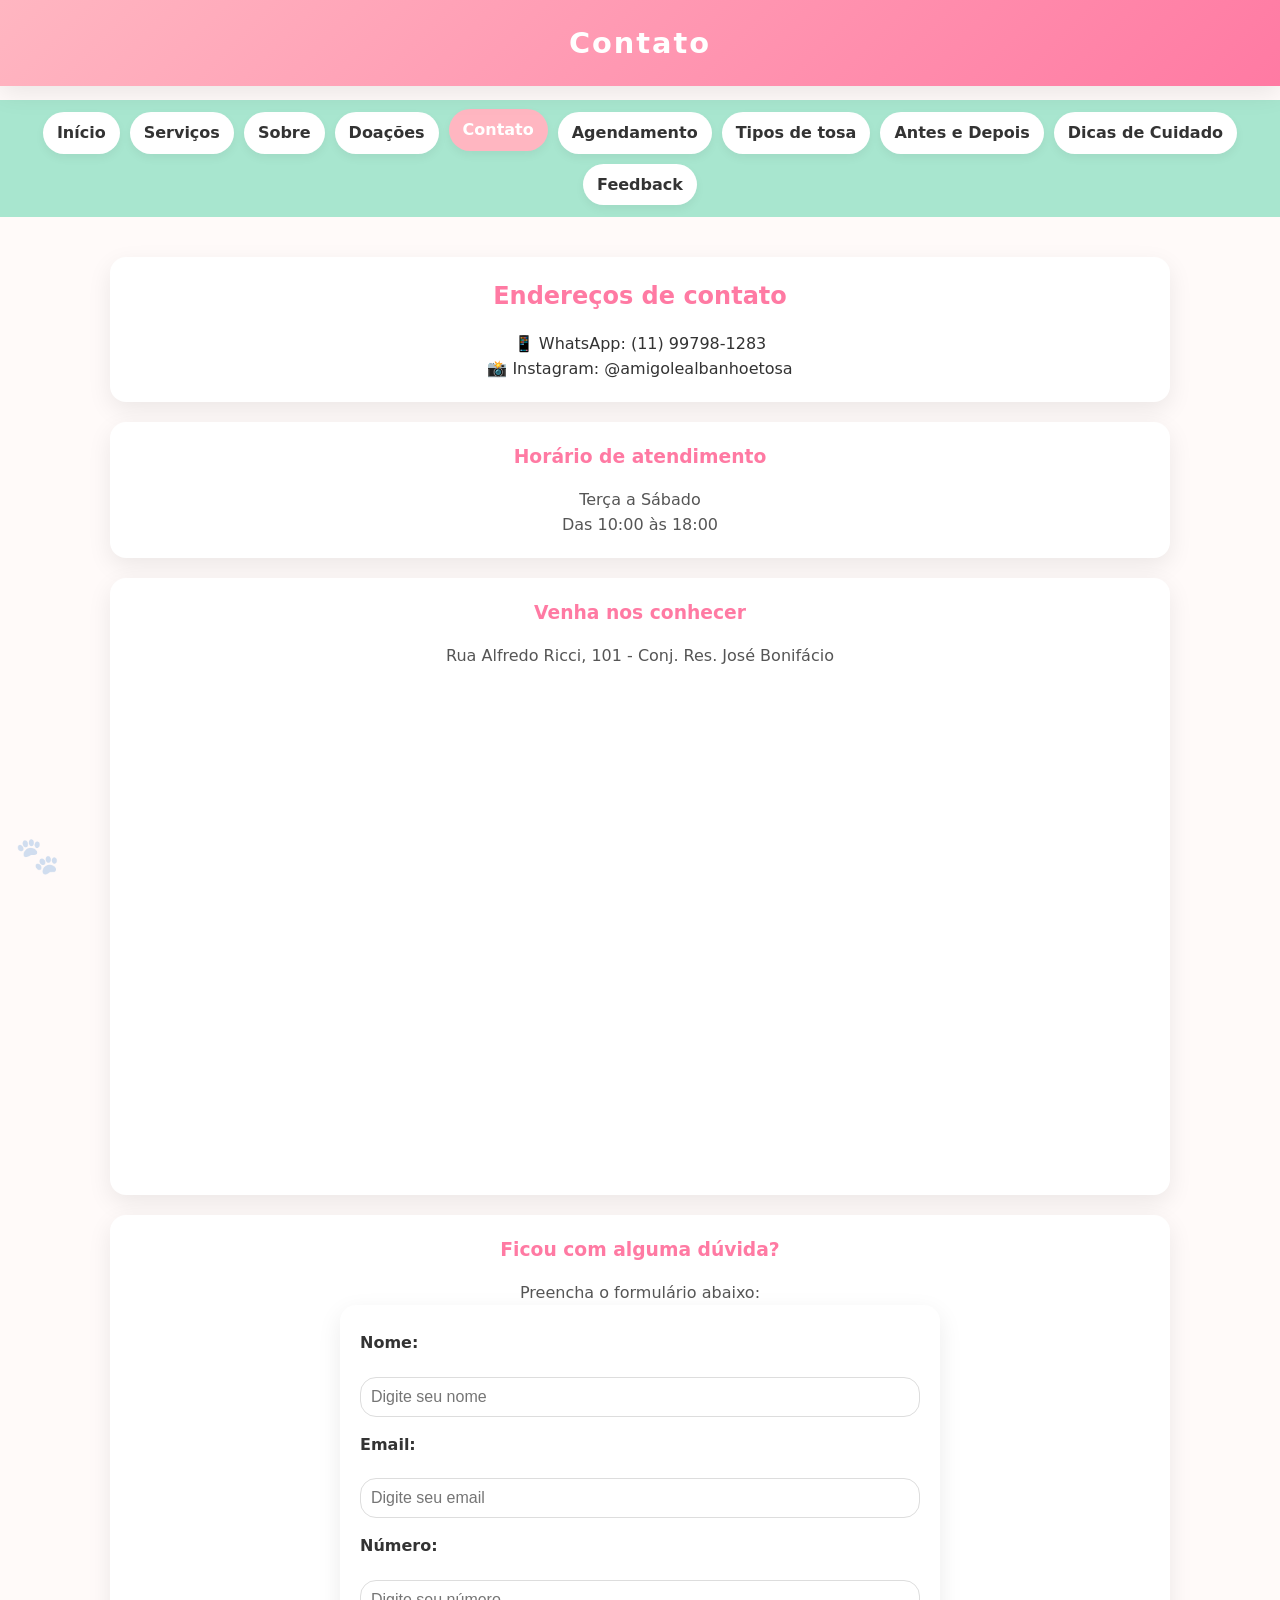
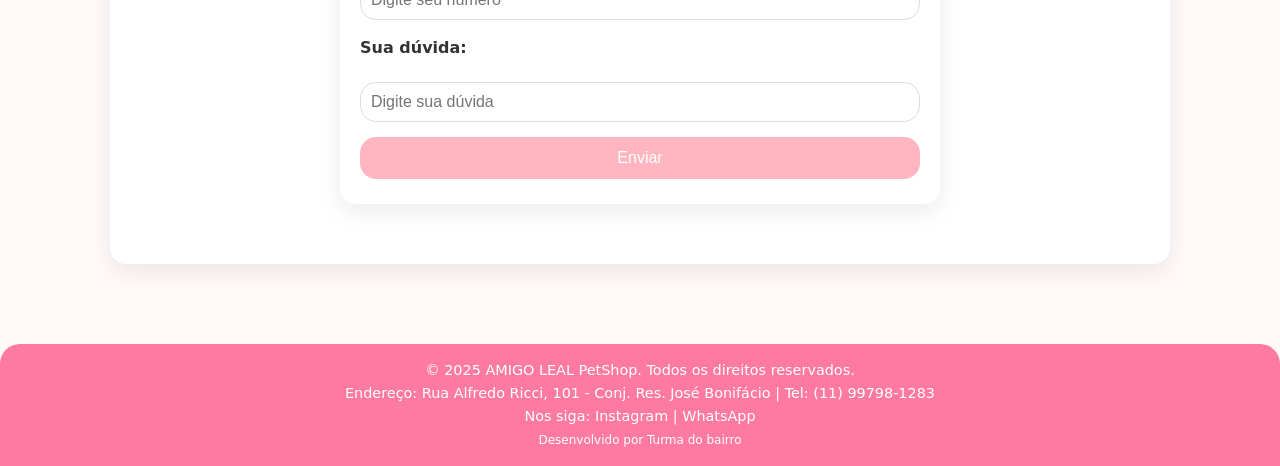
<file: contato.html>
<!DOCTYPE html>
<html lang="pt-BR">
<head>
  <meta charset="UTF-8">
  <meta name="viewport" content="width=device-width, initial-scale=1.0">
  <meta description>
    <link rel="icon" href="img/ico/amigoleal.ico">
    <link rel="stylesheet" href="css/style.css">
  <title>Contato - AMIGO LEAL</title>
  
</head>

<body>
  <header>
    <h1>Contato</h1>
  </header>

  <nav aria-label="Menu principal">
    <a href="index.html">Início</a>
    <a href="servico.html">Serviços</a>
    <a href="sobre.html">Sobre</a>
    <a href="doacoes.html">Doações</a>
    <a href="contato.html" class="ativo">Contato</a>
    <a href="agendamento.html">Agendamento</a>
    <a href="tosatp.html">Tipos de tosa</a>
    <a href="antes_depois.html">Antes e Depois</a>
    <a href="dicas.html">Dicas de Cuidado</a>
    <a href="feedback_faq.html">Feedback</a>
  </nav>

  <main>
    <section class="contato">
      <h2>Endereços de contato</h2>
      <p><a class="whatsapp" href="https://wa.me/5511997981283" target="_blank">📱 WhatsApp: (11) 99798-1283</a></p>
      <p><a href="https://www.instagram.com/amigolealbanhoetosa/" target="_blank">📸 Instagram: @amigolealbanhoetosa</a></p>
    </section>

    <section class="contato">
      <h3>Horário de atendimento</h3>
      <p>Terça a Sábado<br>Das 10:00 às 18:00</p>
    </section>

    <section class="contato">
      <h3>Venha nos conhecer</h3>
      <p>Rua Alfredo Ricci, 101 - Conj. Res. José Bonifácio </p>
      <iframe src="https://www.google.com/maps/embed?pb=!1m18!1m12!1m3!1d3657.7250891015988!2d-46.44142322388427!3d-23.542388160896977!2m3!1f0!2f0!3f0!3m2!1i1024!2i768!4f13.1!3m3!1m2!1s0x94ce642753ea48bf%3A0x6865c2d2b167d0a7!2sRua%20Alfredo%20Ricci%2C%20101%20-%20Conj.%20Res.%20Jos%C3%A9%20Bonif%C3%A1cio%2C%20S%C3%A3o%20Paulo%20-%20SP%2C%2008253-010!5e0!3m2!1spt-PT!2sbr!4v1760819403710!5m2!1spt-PT!2sbr" style="border:0;" allowfullscreen="" loading="lazy" referrerpolicy="no-referrer-when-downgrade"></iframe>
    </section>

    <section class="contato">
      <h3>Ficou com alguma dúvida?</h3>
      <p>Preencha o formulário abaixo:</p>

      <form method="post" action="#">
        <label for="nome">Nome:</label>
        <input type="text" id="nome" name="nome" placeholder="Digite seu nome" required>

        <label for="email">Email:</label>
        <input type="email" id="email" name="email" placeholder="Digite seu email" required>

        <label for="numero">Número:</label>
        <input type="tel" id="numero" name="numero" placeholder="Digite seu número" required>

        <label for="duvida">Sua dúvida:</label>
        <input type="text" id="duvida" name="duvida" placeholder="Digite sua dúvida" required>

        <button type="submit">Enviar</button>
      </form>
    </section>

  <!-- adição VLibras -->
  <div vw class="enabled">
    <div vw-access-button class="active"></div>
    <div vw-plugin-wrapper>
      <div class="vw-plugin-top-wrapper"></div>
    </div>
  </div>
  <script src="https://vlibras.gov.br/app/vlibras-plugin.js"></script>
  <script>
    new window.VLibras.Widget('https://vlibras.gov.br/app');
  </script>
  


  </main>

  <footer>
    <p>&copy; 2025 AMIGO LEAL PetShop. Todos os direitos reservados.</p>
    <p>Endereço: Rua Alfredo Ricci, 101 - Conj. Res. José Bonifácio | Tel: (11) 99798-1283</p>
    <p>Nos siga:
      <a href="https://www.instagram.com/amigolealbanhoetosa/" target="_blank">Instagram</a> |
      <a href="https://wa.me/5511997981283" target="_blank">WhatsApp</a>
    </p>
    <small>Desenvolvido por Turma do bairro</small>
  </footer>

</body>
</html>
</file>
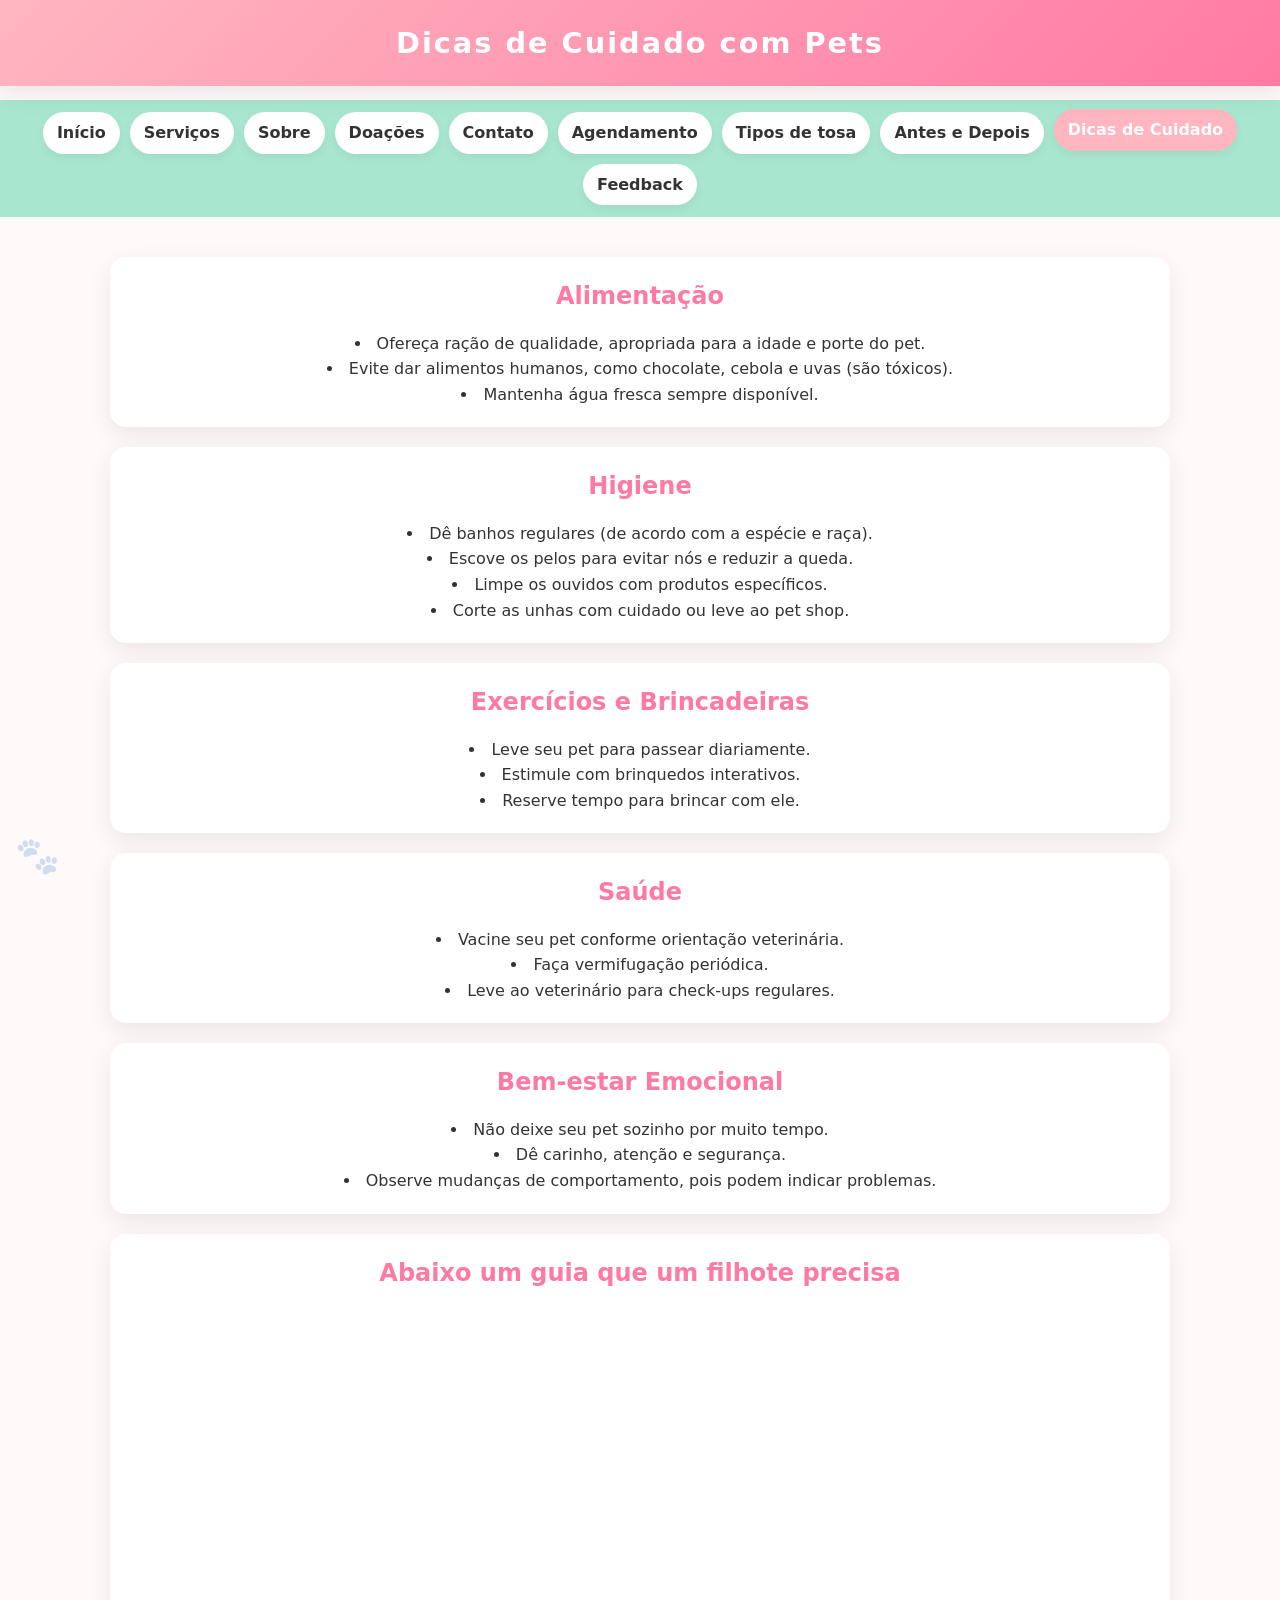
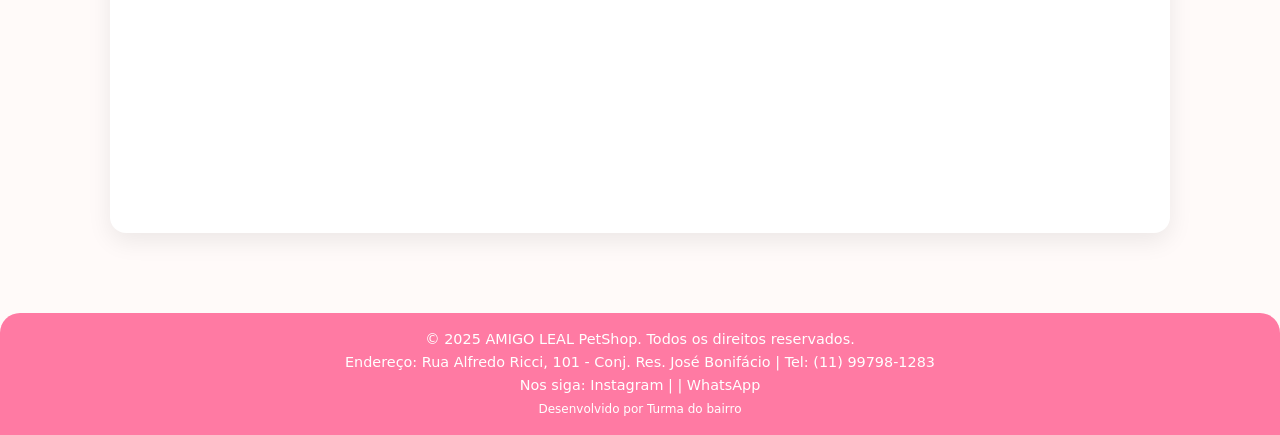
<file: dicas.html>
<!DOCTYPE html>
<html lang="pt-BR">
<head>
    <meta charset="UTF-8">
    <meta name="viewport" content="width=device-width, initial-scale=1.0">
    <meta description>
        <link rel="stylesheet" href="css/style.css">
        <link rel="icon" href="img/ico/amigoleal.ico">
    <title>Dicas de Cuidado com Pets - AMIGO LEAL</title>
    
</head>

<body>

    <header>
        <h1> Dicas de Cuidado com Pets</h1>
    </header>

    <nav aria-label="Menu principal"> <!--links de navegação-->
        <a href="index.html">Início</a>
        <a href="servico.html">Serviços</a>
        <a href="sobre.html">Sobre</a>
        <a href="doacoes.html">Doações</a>
        <a href="contato.html">Contato</a>
        <a href="agendamento.html">Agendamento</a>
        <a href="tosatp.html">Tipos de tosa</a>
        <a href="antes_depois.html">Antes e Depois</a>
        <a href="dicas.html" class="ativo">Dicas de Cuidado</a>
        <a href="feedback_faq.html">Feedback</a>
    </nav>

<main>
    <section class="dicas">
        <h2> Alimentação</h2>
        <ul>
            <li>Ofereça ração de qualidade, apropriada para a idade e porte do pet.</li>
            <li>Evite dar alimentos humanos, como chocolate, cebola e uvas (são tóxicos).</li>
            <li>Mantenha água fresca sempre disponível.</li>
        </ul>
    </section>

    <section class="dicas">
        <h2> Higiene</h2>
        <ul>
            <li>Dê banhos regulares (de acordo com a espécie e raça).</li>
            <li>Escove os pelos para evitar nós e reduzir a queda.</li>
            <li>Limpe os ouvidos com produtos específicos.</li>
            <li>Corte as unhas com cuidado ou leve ao pet shop.</li>
        </ul>
    </section>

    <section class="dicas">
        <h2> Exercícios e Brincadeiras</h2>
        <ul>
            <li>Leve seu pet para passear diariamente.</li>
            <li>Estimule com brinquedos interativos.</li>
            <li>Reserve tempo para brincar com ele.</li>
        </ul>
    </section>

    <section class="dicas">
        <h2> Saúde</h2>
        <ul>
            <li>Vacine seu pet conforme orientação veterinária.</li>
            <li>Faça vermifugação periódica.</li>
            <li>Leve ao veterinário para check-ups regulares.</li>
        </ul>
    </section>

    <section class="dicas">
        <h2> Bem-estar Emocional</h2>
        <ul>
            <li>Não deixe seu pet sozinho por muito tempo.</li>
            <li>Dê carinho, atenção e segurança.</li>
            <li>Observe mudanças de comportamento, pois podem indicar problemas.</li>
        </ul>
    </section>

    <section class="dicas"> <!--uso da tag <iframe> onde deixa eu pegar um video como do yt para incorporar na pagina fazendo ser reproduzido na mesma-->
        <h2>Abaixo um guia que um filhote precisa</h2>
        <iframe src="https://www.youtube.com/embed/5NgOWkOMQPA?si=8tBp_7c3bTvCjHjv" title="YouTube video player" frameborder="0" allow="accelerometer; autoplay; clipboard-write; encrypted-media; gyroscope; picture-in-picture; web-share" referrerpolicy="strict-origin-when-cross-origin" allowfullscreen></iframe>
    </section>

  <!-- adição VLibras -->
  <div vw class="enabled">
    <div vw-access-button class="active"></div>
    <div vw-plugin-wrapper>
      <div class="vw-plugin-top-wrapper"></div>
    </div>
  </div>
  <script src="https://vlibras.gov.br/app/vlibras-plugin.js"></script>
  <script>
    new window.VLibras.Widget('https://vlibras.gov.br/app');
  </script>

</main>
    
    <footer> <!--rodapé da pagina-->
        <p>&copy; 2025 AMIGO LEAL PetShop. Todos os direitos reservados.</p>
        <p>Endereço: Rua Alfredo Ricci, 101 - Conj. Res. José Bonifácio | Tel: (11) 99798-1283</p>
        <p>Nos siga: 
            <a href="https://www.instagram.com/amigolealbanhoetosa/" target="_blank">Instagram</a> |  | 
            <a href="https://wa.me/5511997981283" target="_blank">WhatsApp</a>
        </p>
        <small>Desenvolvido por Turma do bairro</small>
    </footer>

</body>
</html>
</file>
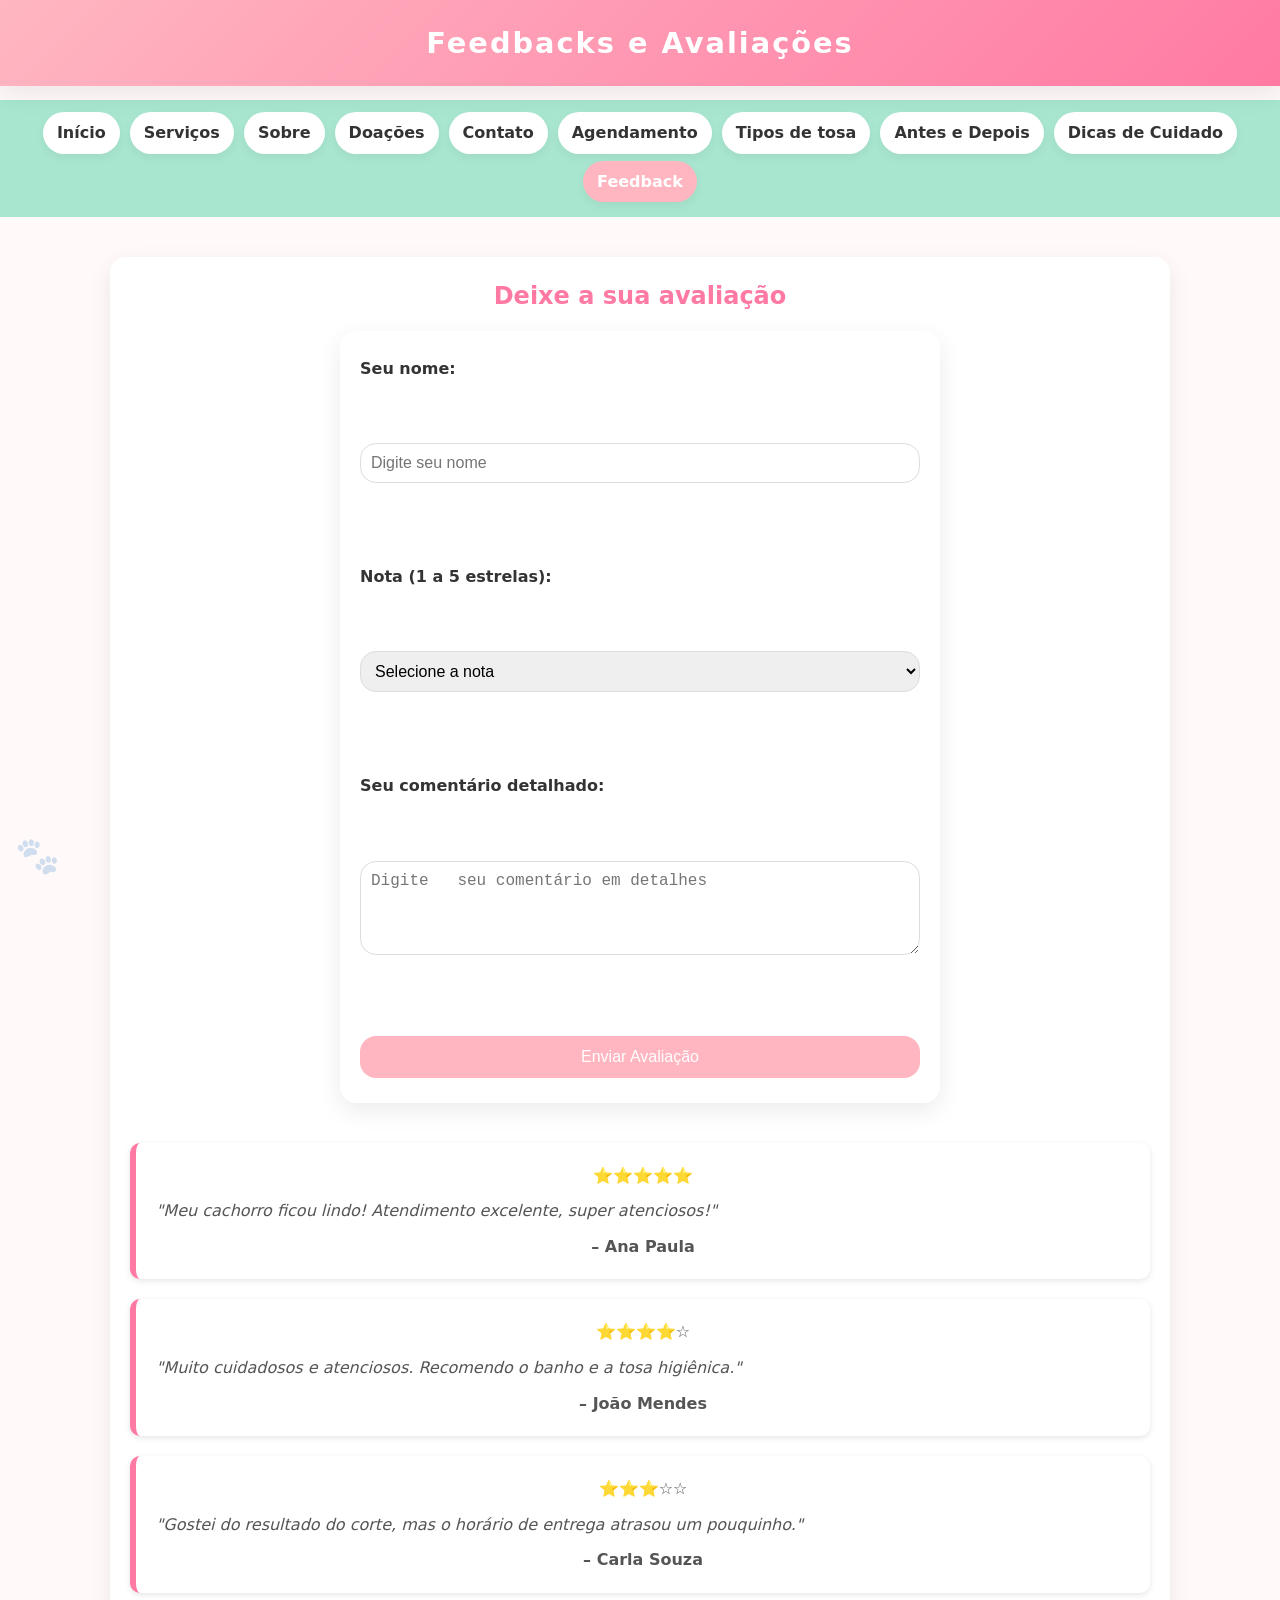
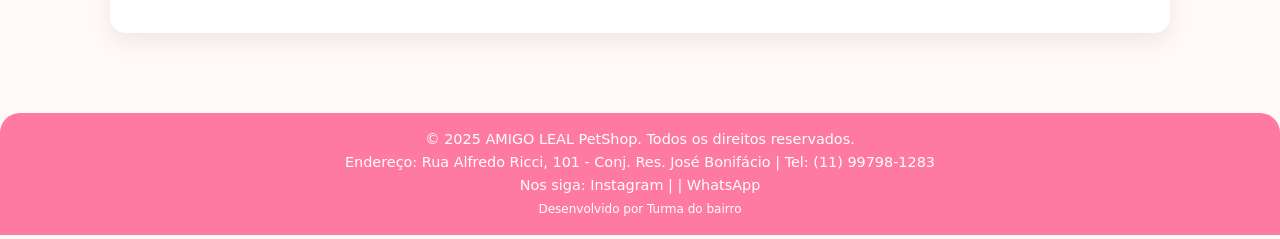
<file: feedback.html>
<!DOCTYPE html>
<html lang="pt-BR">
<head>
    <meta charset="UTF-8">
    <meta name="viewport" content="width=device-width, initial-scale=1.0">
    <meta description content="Veja avaliações de clientes e deixe seu feedback sobre o AMIGO LEAL Petshop.">
        <link rel="icon" href="img/ico/amigoleal.ico">
    <title>Feedbacks e Avaliações - AMIGO LEAL</title>
    <link rel="stylesheet" href="css/style.css">
</head>
<body>

    <header>
        <h1>Feedbacks e Avaliações</h1>
    </header>

    <nav aria-label="Menu principal"> <!--links de navegação-->
        <a href="index.html">Início</a>
        <a href="servico.html">Serviços</a>
        <a href="sobre.html">Sobre</a>
        <a href="doacoes.html">Doações</a>
        <a href="contato.html">Contato</a>
        <a href="agendamento.html">Agendamento</a>
        <a href="tosatp.html">Tipos de tosa</a>
        <a href="antes_depois.html">Antes e Depois</a>
        <a href="dicas.html">Dicas de Cuidado</a>
        <a href="feedback_faq.html" class="ativo">Feedback</a>
    </nav>

<main>

        <section><!--Section: Cria uma área temática dentro do main-->

        <div aria-label="Formulário para deixar um novo feedback">
            <h2>Deixe a sua avaliação</h2>
            
            <form action="#" method="post">
                
                <label for="nome">Seu nome:</label><br>
                <input type="text" id="nome" name="nome" required placeholder="Digite seu nome"><br><br>

                <label for="nota">Nota (1 a 5 estrelas):</label><br>
                <select id="nota" name="nota" required>
                    <option value="">Selecione a nota</option>
                    <option value="5">⭐⭐⭐⭐⭐ Excelente</option>
                    <option value="4">⭐⭐⭐⭐☆ Muito Bom</option>
                    <option value="3">⭐⭐⭐☆☆ Bom</option>
                    <option value="2">⭐⭐☆☆☆ Razoável</option>
                    <option value="1">⭐☆☆☆☆ Ruim</option>
                </select><br><br>

                <label for="comentario">Seu comentário detalhado:</label><br>
                <textarea id="comentario" name="comentario" rows="4" required placeholder="Digite   seu comentário em detalhes"></textarea><br><br>

                <button type="submit">Enviar Avaliação</button>
            </form>
        </div>


            
            <article class="feedback">
                <p>⭐⭐⭐⭐⭐</p>
                <blockquote>"Meu cachorro ficou lindo! Atendimento excelente, super atenciosos!"</blockquote> <!---Depoimento ou citação-->
                <p><strong>– Ana Paula</strong></p>
            </article>

            <article class="feedback">
                <p>⭐⭐⭐⭐☆</p>
                <blockquote>"Muito cuidadosos e atenciosos. Recomendo o banho e a tosa higiênica."</blockquote>
                <p><strong>– João Mendes</strong></p>
            </article>

            <article class="feedback">
                <p>⭐⭐⭐☆☆</p>
                <blockquote>"Gostei do resultado do corte, mas o horário de entrega atrasou um pouquinho."</blockquote>
                <p><strong>– Carla Souza</strong></p>
            </article>
        </section>


  <!-- adição VLibras  -->
  <div vw class="enabled">
    <div vw-access-button class="active"></div>
    <div vw-plugin-wrapper>
      <div class="vw-plugin-top-wrapper"></div>
    </div>
  </div>
  <script src="https://vlibras.gov.br/app/vlibras-plugin.js"></script>
  <script>
    new window.VLibras.Widget('https://vlibras.gov.br/app');
  </script>

</main>

    <footer> <!--rodapé da pagina-->
        <p>&copy; 2025 AMIGO LEAL PetShop. Todos os direitos reservados.</p>
        <p>Endereço: Rua Alfredo Ricci, 101 - Conj. Res. José Bonifácio | Tel: (11) 99798-1283</p>
        <p>Nos siga: 
            <a href="https://www.instagram.com/amigolealbanhoetosa/" target="_blank">Instagram</a> |  | 
            <a href="https://wa.me/5511997981283" target="_blank">WhatsApp</a>
        </p>
        <small>Desenvolvido por Turma do bairro</small>
    </footer>

</body>
</html>
</file>
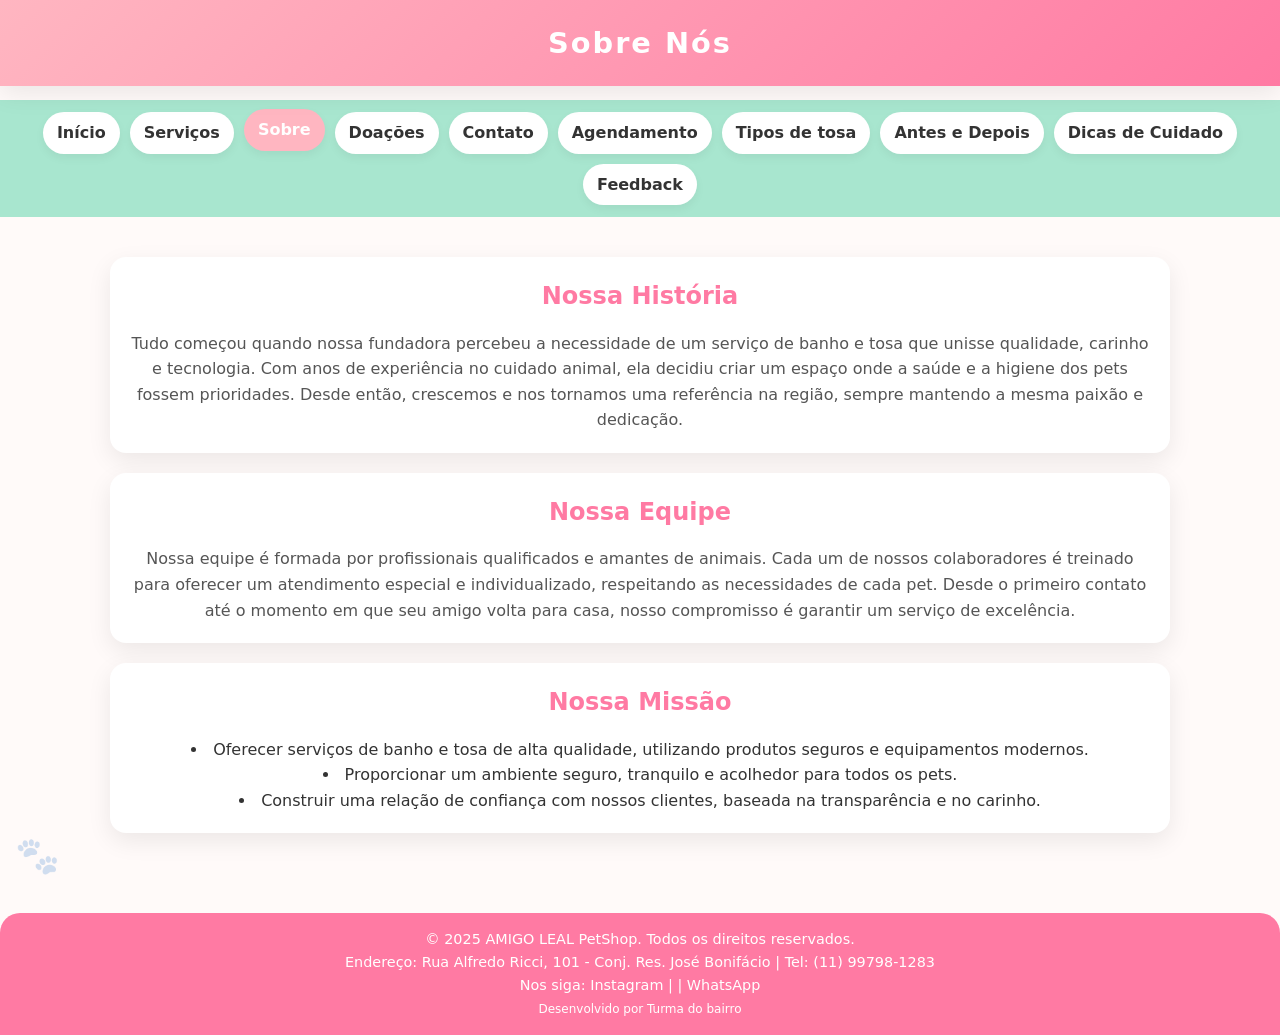
<file: sobre.html>
<!DOCTYPE html>
<html lang="pt-BR">
<head>
    <meta charset="UTF-8">
    <meta name="viewport" content="width=device-width, initial-scale=1.0">
    <meta description>
        <link rel="icon" href="img/ico/amigoleal.ico">
        <link rel="stylesheet" href="css/style.css">
    <title>Sobre Nós - AMIGO LEAL</title>
     
</head>
<body>

    <header>
            <h1>Sobre Nós </h1>
    </header>

    <nav aria-label="Menu principal"> <!--links de navegação-->
        <a href="index.html">Início</a>
        <a href="servico.html">Serviços</a>
        <a href="sobre.html" class="ativo">Sobre</a>
        <a href="doacoes.html">Doações</a>
        <a href="contato.html">Contato</a>
        <a href="agendamento.html">Agendamento</a>
        <a href="tosatp.html">Tipos de tosa</a>
        <a href="antes_depois.html">Antes e Depois</a>
        <a href="dicas.html">Dicas de Cuidado</a>
        <a href="feedback_faq.html">Feedback</a>
    </nav>

<main>

         
        <section>
            <h2>Nossa História</h2>
            <p>Tudo começou quando nossa fundadora percebeu a necessidade de um serviço de banho e tosa que unisse qualidade, carinho e tecnologia. Com anos de experiência no cuidado animal, ela decidiu criar um espaço onde a saúde e a higiene dos pets fossem prioridades. Desde então, crescemos e nos tornamos uma referência na região, sempre mantendo a mesma paixão e dedicação.</p>
        </section>

        <section>
            <h2>Nossa Equipe</h2>
            <p>Nossa equipe é formada por profissionais qualificados e amantes de animais. Cada um de nossos colaboradores é treinado para oferecer um atendimento especial e individualizado, respeitando as necessidades de cada pet. Desde o primeiro contato até o momento em que seu amigo volta para casa, nosso compromisso é garantir um serviço de excelência.</p>
        </section>

        <section>
            <h2>Nossa Missão</h2>
            <ul>
                <li>Oferecer serviços de banho e tosa de alta qualidade, utilizando produtos seguros e equipamentos modernos.</li>
                <li>Proporcionar um ambiente seguro, tranquilo e acolhedor para todos os pets.</li>
                <li>Construir uma relação de confiança com nossos clientes, baseada na transparência e no carinho.</li>
            </ul>
        </section>


  <!--aqui começa o vlibras-->
  <div vw class="enabled">
    <div vw-access-button class="active"></div>
    <div vw-plugin-wrapper>
      <div class="vw-plugin-top-wrapper"></div>
    </div>
  </div>
  <script src="https://vlibras.gov.br/app/vlibras-plugin.js"></script>
  <script>
    new window.VLibras.Widget('https://vlibras.gov.br/app');
  </script>

</main>


    
    <footer> <!--rodapé da pagina-->
        <p>&copy; 2025 AMIGO LEAL PetShop. Todos os direitos reservados.</p>
        <p>Endereço: Rua Alfredo Ricci, 101 - Conj. Res. José Bonifácio | Tel: (11) 99798-1283</p>
        <p>Nos siga: 
            <a href="https://www.instagram.com/amigolealbanhoetosa/" target="_blank">Instagram</a> |  | 
            <a href="https://wa.me/5511997981283" target="_blank">WhatsApp</a>
        </p>
        <small>Desenvolvido por Turma do bairro</small>
    </footer>

</body>
</html>
</file>
<file: css/style.css>
/* ========================
   RESET & BASE
======================== */
* {      /*seleciona tudo da pagina*/
  margin: 0;  /*remove margens padrão do nav */
  padding: 0; /*remove espaços dos navegadores */
  box-sizing: border-box; /*faz com que width e height incluam padding e margin*/
}

html, body {
  height: 100%; /*faz com que o body ocupe 100% da altura de tela*/
}

body {
  font-family: "Baloo 2", "Inter", system-ui, sans-serif; /*define as fontes a serem usadas*/
  background: #fffaf9; /* do primeiro código */
  color: #333;  /*define a cor do texto para preto*/
  line-height: 1.6; /*espaçamento entre linhas*/
  -webkit-font-smoothing: antialiased;  /*melhora o render, deixa o texto mais suave*/
  -moz-osx-font-smoothing: grayscale;   /*cria espaço no topo do body*/
  padding-top: 100px; /* espaço para header fixo */
}

/* Paleta de cores variáveis */
:root {     /*usado para definir variaveis*/
  --rosa: #ffb6c1;  /*variaveis*/
  --rosa-escuro: #ff7aa3; 
  --verde: #a8e6cf;
  --amarelo: #fff3b0;
  --cinza-claro: #f9f9f9;
  --texto: #333;
  --shadow: 0 8px 24px rgba(0,0,0,0.08); /*padrão de somra*/
  --round: 16px;    /*define raio de borda*/
}

/* ========================
   CABEÇALHO E MENU
======================== */
header {
  position: fixed; /* mantem o cabeçalho fixo no topo*/
  top: 0;   /*fixam posição nas bordas superiores*/
  left: 0;  /*fixam posição nas bordas superiores*/
  right: 0; /*fixam posição nas bordas superiores*/
  background: linear-gradient(135deg, var(--rosa), var(--rosa-escuro)); /*degrade*/
  padding: 20px;  /*espaçamento*/
  display: flex;  /*organiza header linha a linha*/ 
  align-items: center;    /*centraliza os itens*/
  justify-content: center;
  gap: 12px;    /*espaço esntre os itens*/
  box-shadow: var(--shadow);  
  z-index: 1000;  /*faz o reader ficar acima de outros elementos*/
  color: white; /*cor do texto*/
  text-align: center; /*centraliza texto*/
}

header h1 {
  font-size: 1.8rem; /*tamanho da fonte*/
  letter-spacing: 2px;  /*espaço entre as letras*/
}

header img {
  height: 50px; /*altura da imagem do header*/
  flex-wrap: wrap;  
}

/* Navegação */
nav {
  background: var(--verde); /*cor de fundo*/
  display: flex;    /*organiza links lado a lado*/
  flex-wrap: wrap;  /*itens vão para outra linha se não couber*/
  justify-content: center;  /*centraliza os links*/
  gap: 10px;    /*espaçamento*/
  padding: 12px;  /*espaço interno da barra*/
}

nav a {
  text-decoration: none; /*remove o sublinhado*/
  background: white;  /*cor de fundo*/
  padding: 8px 14px;  
  border-radius: 999px; /*faz os botoés ficarem redondo*/
  font-weight: bold;  /*texto em negrito*/
  color: var(--texto);  /*utilização da variavel*/
  box-shadow: 0 4px 10px rgba(0,0,0,0.05); /*sobra leve*/
  transition: all 0.3s ease;  /*animação mais lenta*/
}

nav a:hover,
nav a.ativo {   /*id que faz a barra de navegação ficar no estado ativo*/
  background: var(--rosa); 
  color: white;
  transform: translateY(-3px); /*eleva o botão criando animação*/
}

/* ========================
   SEÇÕES & TÍTULOS
======================== */
main {
  max-width: 1100px; /*limita a largura maxima da pagina*/
  margin: 20px auto;  /*espaçamento externo no topo e auto nas extremidades*/
  padding: 20px;  /*cria espaço dentro do main*/
}

section {
  background: white; /*cor de fundo*/
  border-radius: var(--round); /*borda com o valor da variavel*/
  padding: 20px;    /*espaço entre conteudo e borda*/
  box-shadow: var(--shadow);  /*sombra em volta do bloco*/
  margin-bottom: 20px;  /*separa verticalmente as seções*/
}

section h2,
section h3 {
  color: var(--rosa-escuro); /*cor dos textos*/
  margin-bottom: 15px;    /*espaço em baixo dos titulos*/
  text-align: center;   /*texto no centro*/
}

section p {
  color: #555;  /*cor das letras*/
  text-align: center; /*texto no centro*/
}

section a {
  text-decoration: none; /*remove sublinhados*/
  color: var(--texto);  /*cor do texto*/
  padding-left: 0%;   /*sem espaçamento na esquerda para alinhar*/
}

section ul { /*Centraliza as listas não ordenadas*/
  list-style-position: inside;  /*as bolinhas ficam dentro da caixa de teto*/
  text-align: center;   /*centraliza texto e marcadores*/
}

/* ========================
   BOTÕES
======================== */
.btn {
  display: inline-block;
  padding: 10px 18px;
  border-radius: var(--round);
  border: none;
  font-weight: bold;
  cursor: pointer;
  transition: all 0.2s ease;
}

.btn-primary {
  background: linear-gradient(90deg, var(--rosa), var(--rosa-escuro));
  color: white;
}

.btn-primary:hover {
  transform: translateY(-2px);
}

.btn-secundario {
  background: var(--verde);
  color: var(--texto);
}

.btn-secundario:hover {
  background: var(--amarelo);
}

/* ========================
   FORMULÁRIOS
======================== */
form {
  background: white;
  padding: 25px 20px;
  border-radius: var(--round);
  box-shadow: var(--shadow);
  max-width: 600px;
  margin: 0 auto 40px auto;
  display: flex;
  flex-direction: column;
  gap: 15px;
}

form label {
  font-weight: bold;
  display: block;
  margin-bottom: 6px;
}

form input[type="text"],
form input[type="email"],
form input[type="tel"],
form textarea,
form select {
  width: 100%;
  padding: 10px;
  border: 1px solid #ddd;
  border-radius: var(--round);
  font-size: 1rem;
}

form button,
form input[type="submit"] {
  background: var(--rosa);
  color: white;
  padding: 12px 25px;
  border: none;
  border-radius: var(--round);
  font-size: 16px;
  cursor: pointer;
  transition: background 0.3s ease;
  width: 100%;
}

form button:hover,
form input[type="submit"]:hover {
  background: var(--rosa-escuro);
}

/* ========================
   TABELAS
======================== */
table {
  width: 100%;
  border-collapse: collapse;
  margin: 20px 0;
}

table th,
table td {
  padding: 12px;
  border: 1px solid #eee;
  text-align: center;
}

table th {
  background: var(--rosa);
  color: white;
}

/* ========================
   GALERIA
======================== */
.galeria {
  display: grid;
  grid-template-columns: repeat(auto-fit, minmax(250px, 1fr));
  gap: 16px;
}

.galeria img {
  width: 100%;
  border-radius: var(--round);
  box-shadow: var(--shadow);
  transition: transform 0.2s;
}

.galeria img:hover {
  transform: scale(1.05);
}

/* ========================
   RODAPÉ
======================== */
footer {
  background: var(--rosa-escuro);
  color: white;
  text-align: center;
  padding: 15px;
  margin-top: 40px;
  border-top-left-radius: 20px;
  border-top-right-radius: 20px;
  font-size: 0.9rem;
}

footer a {
  color: white;
  text-decoration: none;
}

footer a:hover {
  text-decoration: underline;
}

/* ========================
   DETALHES FOFOS
======================== */
body::before,
body::after {
  content: "🐾";
  position: fixed;
  font-size: 36px;
  opacity: 0.2;
  pointer-events: none;
}

body::before {
  left: 15px;
  bottom: 15px;
}

body::after {
  right: 15px;
  top: 15px;
}

/* ========================
   RESPONSIVIDADE
======================== */
@media (max-width: 600px) {
  header h1 {
    font-size: 1.3rem;
  }

  nav a {
    font-size: 0.9rem;
    padding: 6px 10px;
  }

  main {
    padding: 10px;
  }

  section {
    padding: 15px;
  }
}

@media (max-width: 768px) {
  .servico {
    padding: 10px;
    text-align: center;
  }

  .servico img {
    max-width: 100%;
    height: auto;
  }

  .servico h2 {
    font-size: 1.4em;
  }

  .servico p {
    font-size: 1em;
  }
}

/* ========================
   CENTRALIZAÇÃO E OUTROS
=========================== */
.doacoes img,
.agendamento img,
details img {
  display: block;
  margin: 0 auto;
  max-width: 100%;
  height: auto;
  border-radius: 10px;
}

.dicas section {
  display: block;
  margin: 0 auto;
  max-width: 100%;
  height: auto;
}

p,
h3,
iframe {
  text-align: center;
}

.antes-depois {
  text-align: center;
  margin: 40px 0;
}

.antes-depois video {
  max-width: 100%;
  height: auto;
  border-radius: 10px;
  display: block;
  margin: 20px auto;
}

.tosatitulo {
  text-align: center;
  font-size: 1.2em;
  cursor: pointer;
  margin-bottom: 10px;
}

/* Agendamento */
.agendamento ul li {
  background-color: white;
  margin: 10px auto;
  padding: 15px 20px;
  border-radius: 8px;
  box-shadow: 0 2px 5px rgba(0,0,0,0.1);
  max-width: 400px;
  font-size: 16px;
}

.whatsapp_age {
  display: inline-block;
  background-color: #25d366;
  color: white;
  font-weight: bold;
  padding: 15px 30px;
  margin-top: 20px;
  border-radius: 8px;
  text-align: center;
  text-decoration: none;
  font-size: 18px;
  transition: background 0.3s;
}

.whatsapp_age:hover {
  background-color: #1ebe57;
}

/* Feedback */
.feedback {
  background-color: white;
  border-left: 6px solid var(--rosa-escuro);
  padding: 20px;
  margin-bottom: 20px;
  border-radius: 10px;
  box-shadow: 0 2px 6px rgba(0,0,0,0.1);
}

.feedback blockquote {
  font-style: italic;
  margin: 10px 0;
  color: #555;
}

.feedback p {
  margin: 0;
}

/* Serviços */
.servico img {
  width: 100%;
  height: auto;
  border-radius: var(--round); /* opcional, se quiser cantos arredondados */
  display: block;
  max-width: 1000px; /* evita que fique maior que o original */
  margin: 0 auto; /* centraliza */
}

/* Dicas */
/* === Responsividade para vídeos (YouTube, etc.) === */
.dicas iframe {
  width: 100%;
  height: auto;
  aspect-ratio: 16 / 9; /* mantém proporção do vídeo */
  max-width: 900px; /* opcional, evita que fique gigante em telas grandes */
  display: block;
  margin: 0 auto;
  border-radius: 12px; /* opcional, deixa o vídeo com cantos arredondados */
}

/* Contato */
.contato iframe {
  width: 100%;
  height: auto;
  aspect-ratio: 16 / 9;
  max-width: 900px;
  display: block;
  margin: 0 auto;
  border-radius: 12px;
}
</file>
